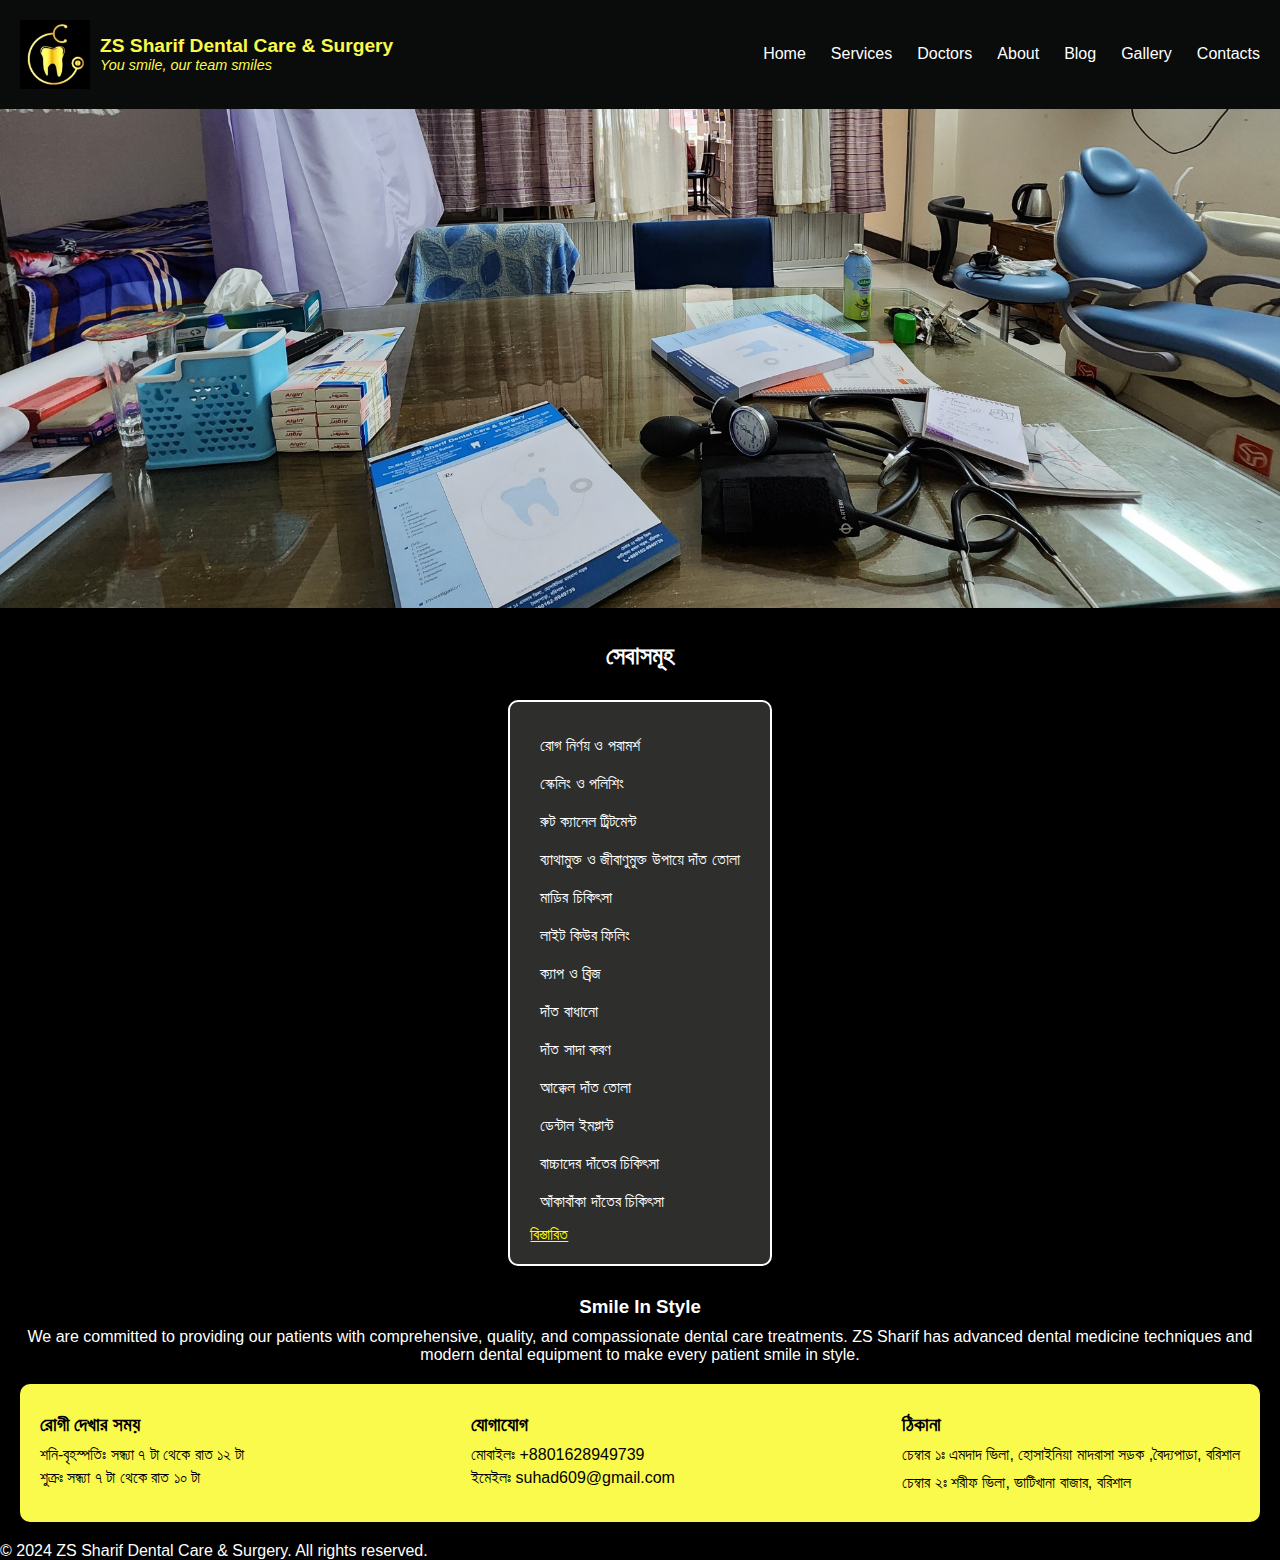
<file: index.html>
<!DOCTYPE html>
<html lang="en">

<head>
    <meta charset="UTF-8">
    <meta name="viewport" content="width=device-width, initial-scale=1.0">
    <title>ZS Sharif Dental Care & Surgery</title>
    <link rel="icon" href="image/favicon.jpg" type="image/jpeg">
    <link rel="stylesheet" href="css/index.css">
</head>

<body>
    <header>
        <nav>
            <div class="logo">
                <img src="image/logo.jpg" alt="logo">
                <div class="logo-text">
                    <h1>ZS Sharif Dental Care & Surgery</h1>
                    <p>You smile, our team smiles</p>
                </div>
            </div>

            <ul class="nav-links">
                <li><a href="index.html">Home</a></li>
                <li><a href="services.html">Services</a></li>
                <li><a href="doctors.html">Doctors</a></li>
                <li><a href="about.html">About</a></li>
                <li><a href="blog.html">Blog</a></li>
                <li><a href="gallery.html">Gallery</a></li>
                <li><a href="contacts.html">Contacts</a></li>
            </ul>
            <div class="hamburger">
                <div class="bar"></div>
                <div class="bar"></div>
                <div class="bar"></div>
            </div>
        </nav>
    </header>

    <section class="slider">
        <div class="slides">
            <div class="slide"><img src="image/image1.jpg" alt="Image 1"></div>
            <div class="slide"><img src="image/image2.jpg" alt="Image 2"></div>
            <div class="slide"><img src="image/image3.jpg" alt="Image 3"></div>
        </div>
    </section>

    <section class="content">
        <h2>সেবাসমূহ</h2>
        <ul>
            <li>রোগ নির্ণয় ও পরামর্শ</li>
            <li>স্কেলিং ও পলিশিং</li>
            <li>রুট ক্যানেল ট্রিটমেন্ট</li>
            <li>ব্যাথামুক্ত ও জীবাণুমুক্ত উপায়ে দাঁত তোলা</li>
            <li>মাড়ির চিকিৎসা</li>
            <li>লাইট কিউর ফিলিং</li>
            <li>ক্যাপ ও ব্রিজ</li>
            <li>দাঁত বাধানো</li>
            <li>দাঁত সাদা করণ</li>
            <li>আক্কেল দাঁত তোলা</li>
            <li>ডেন্টাল ইমপ্লান্ট</li>
            <li>বাচ্চাদের দাঁতের চিকিৎসা</li>
            <li>আঁকাবাঁকা দাঁতের চিকিৎসা</li>
            <a href="services.html">বিস্তারিত</a>
        </ul>

        <h3>Smile In Style</h3>
        <p>We are committed to providing our patients with comprehensive, quality, and compassionate dental care
            treatments. ZS Sharif has advanced dental medicine techniques and modern dental equipment to make every
            patient smile in style.</p>

        <div class="info-container">
            <div class="opening-hours">
                <h3>রোগী দেখার সময়</h3>
                <p>শনি-বৃহস্পতিঃ সন্ধ্যা ৭ টা থেকে রাত ১২ টা</p>
                <p>শুক্রঃ সন্ধ্যা ৭ টা থেকে রাত ১০ টা</p>
            </div>

            <div class="contact-info">
                <h3>যোগাযোগ</h3>
                <p>মোবাইলঃ +8801628949739</p>
                <p>ইমেইলঃ suhad609@gmail.com</p>
            </div>

            <div>
                <h3>ঠিকানা</h3>
                <p>চেম্বার ১ঃ এমদাদ ভিলা, হোসাইনিয়া মাদরাসা সড়ক ,বৈদ্যপাড়া, বরিশাল</p>
                <p>চেম্বার ২ঃ শরীফ ভিলা, ভাটিখানা বাজার, বরিশাল</p>
            </div>
        </div>
    </section>

    <footer>
        <p>&copy; 2024 ZS Sharif Dental Care & Surgery. All rights reserved.</p>
    </footer>

    <script src="index.js"></script>
</body>

</html>
</file>
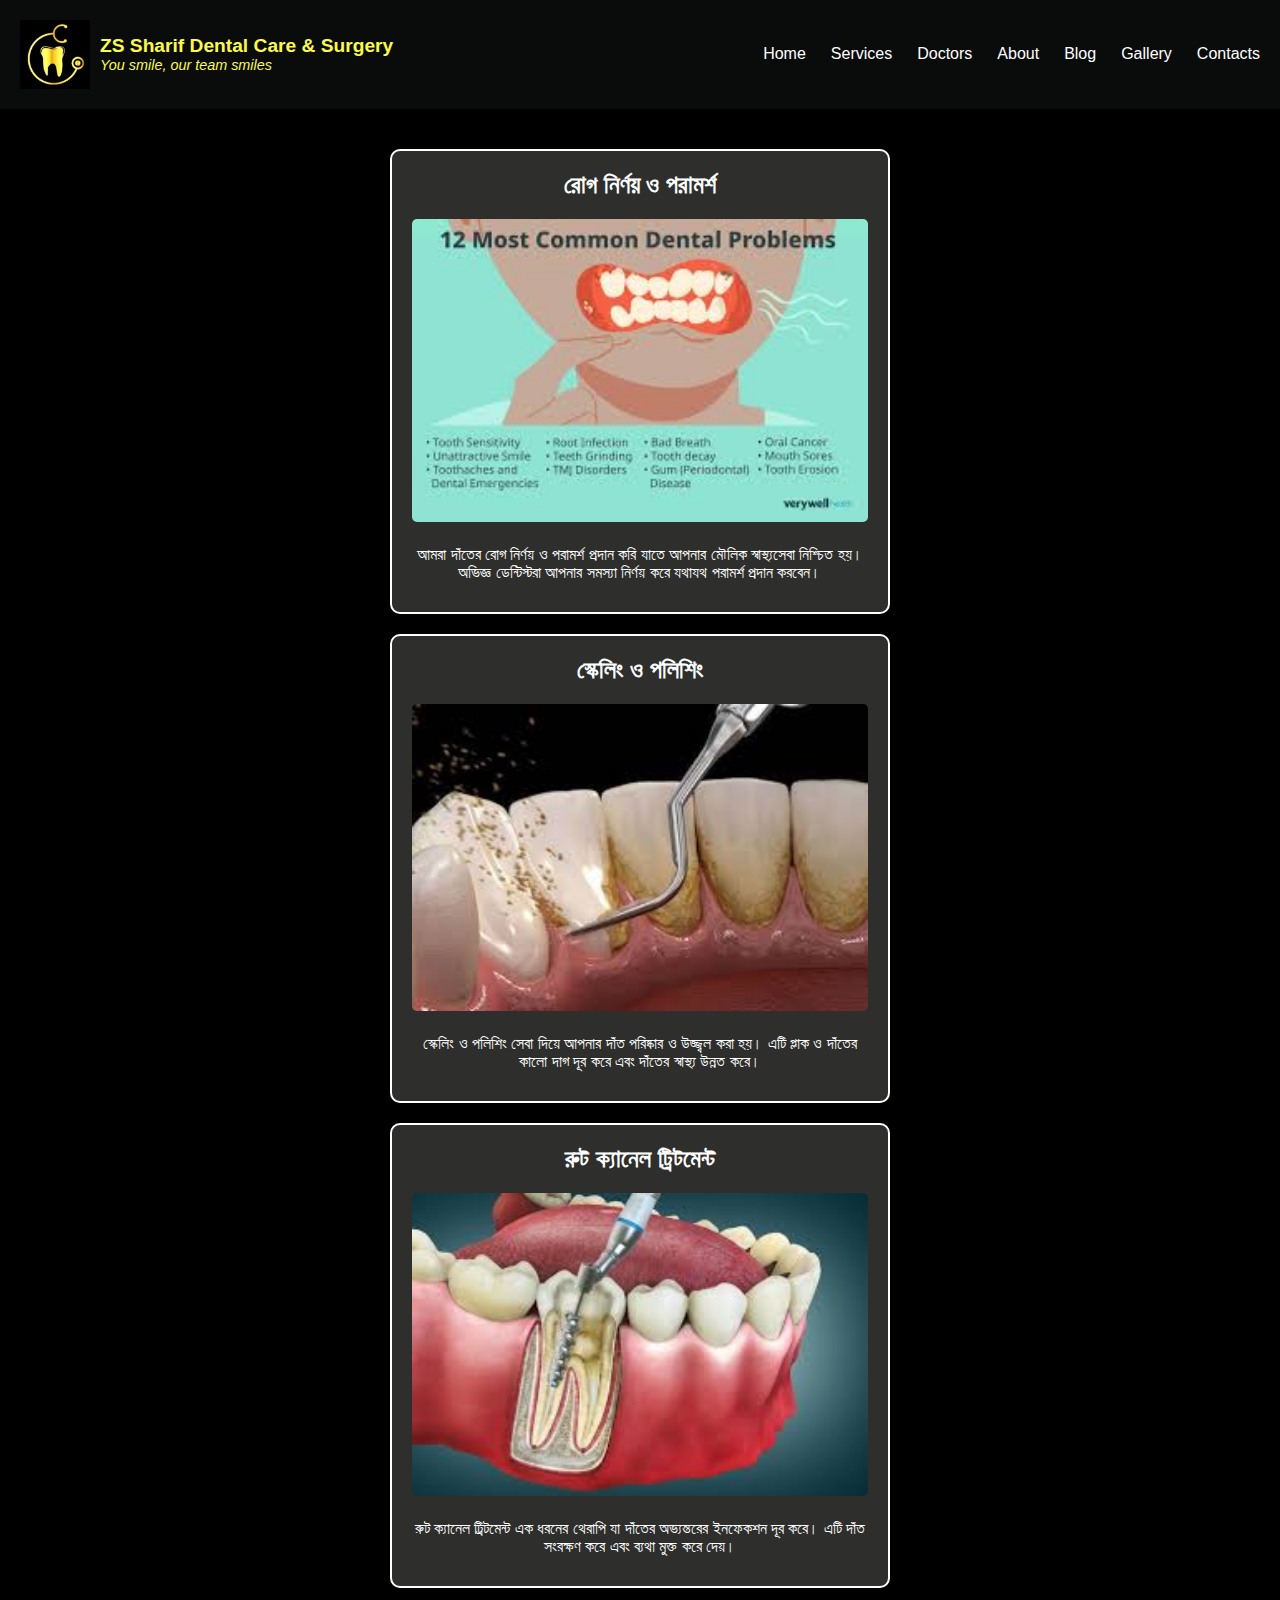
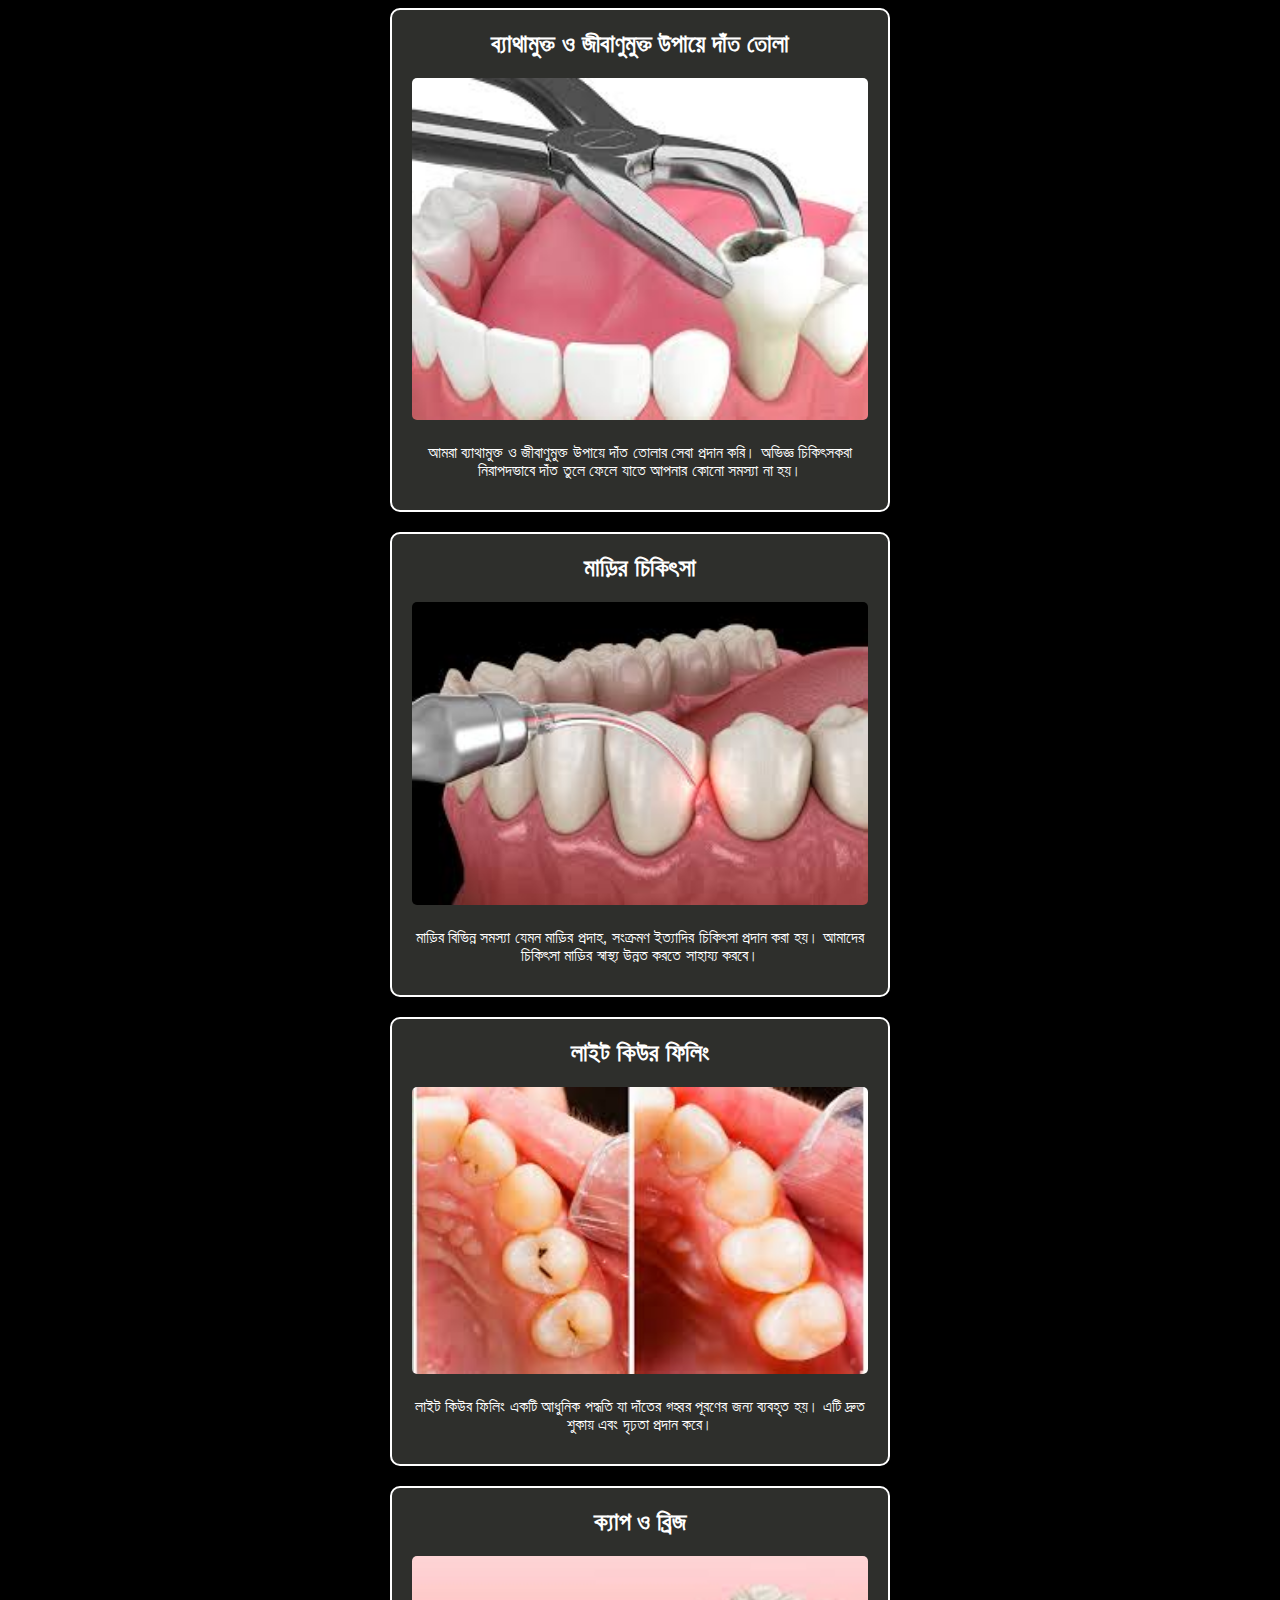
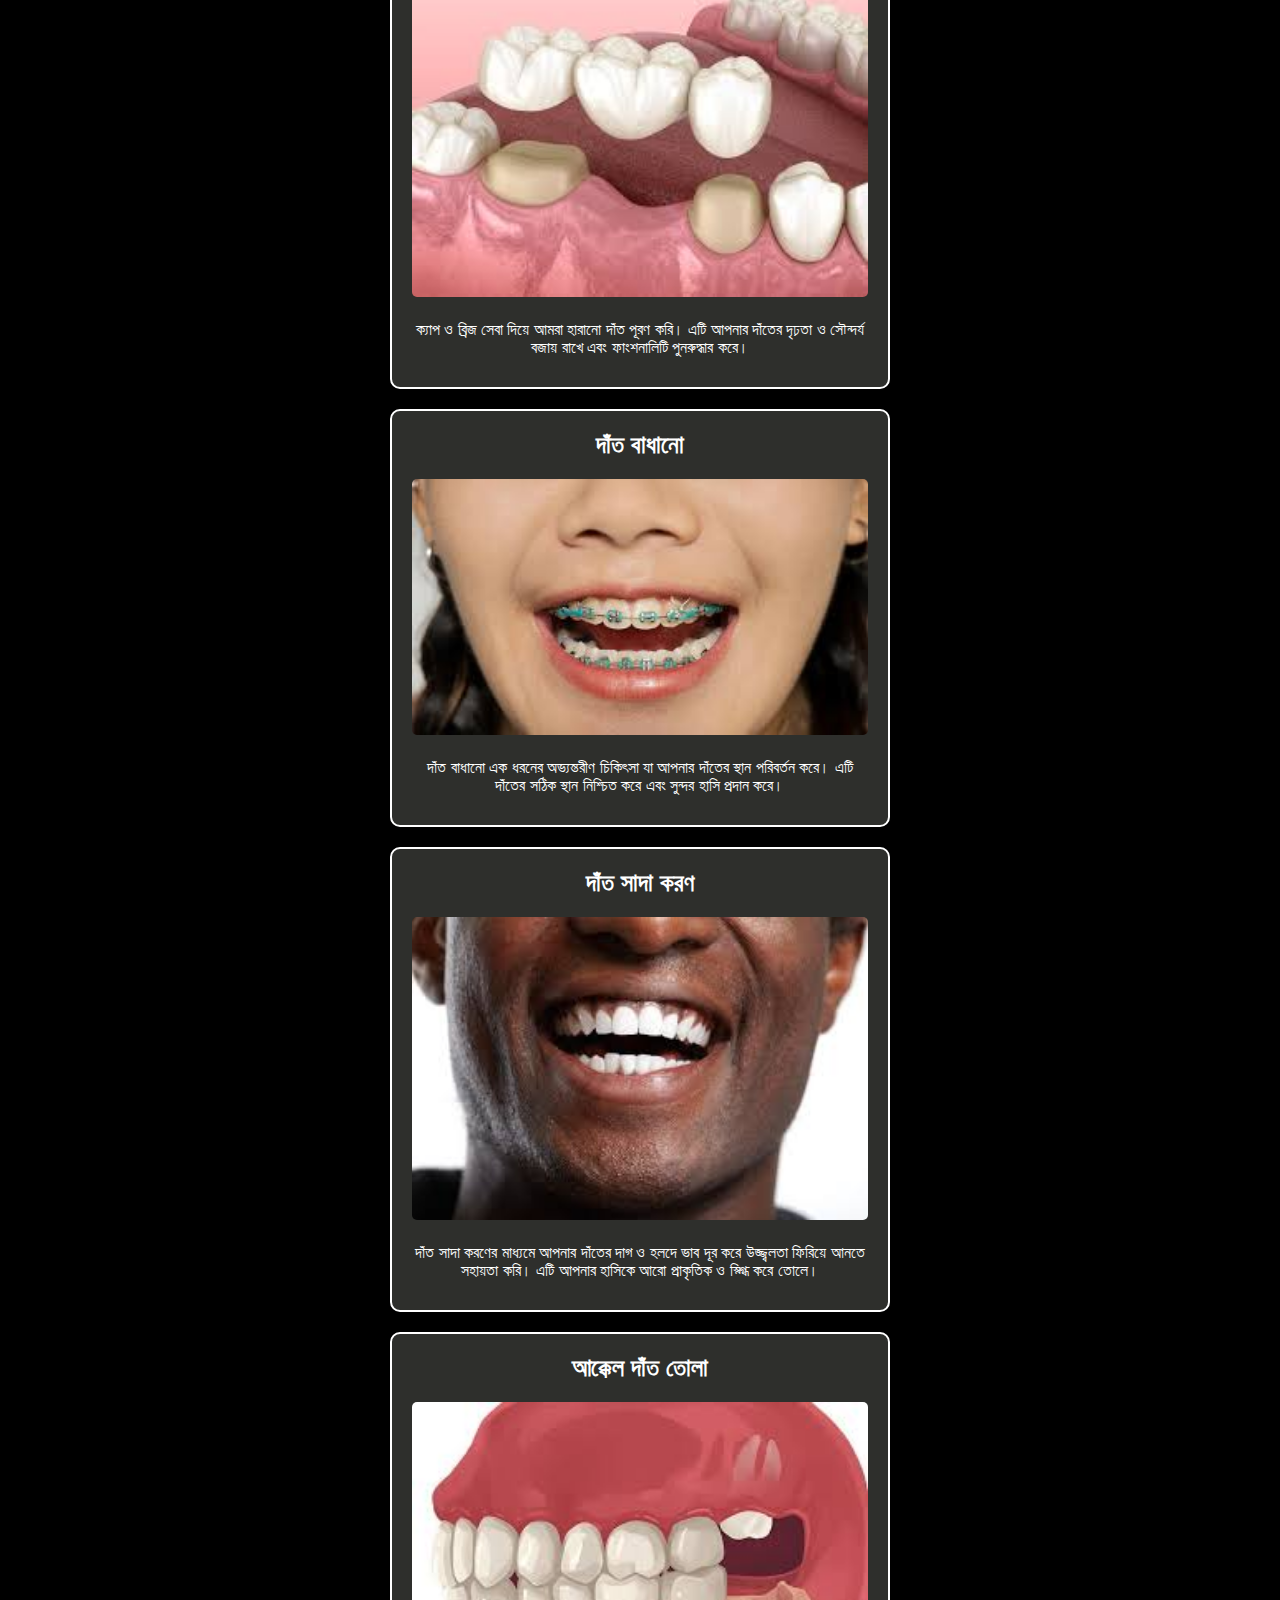
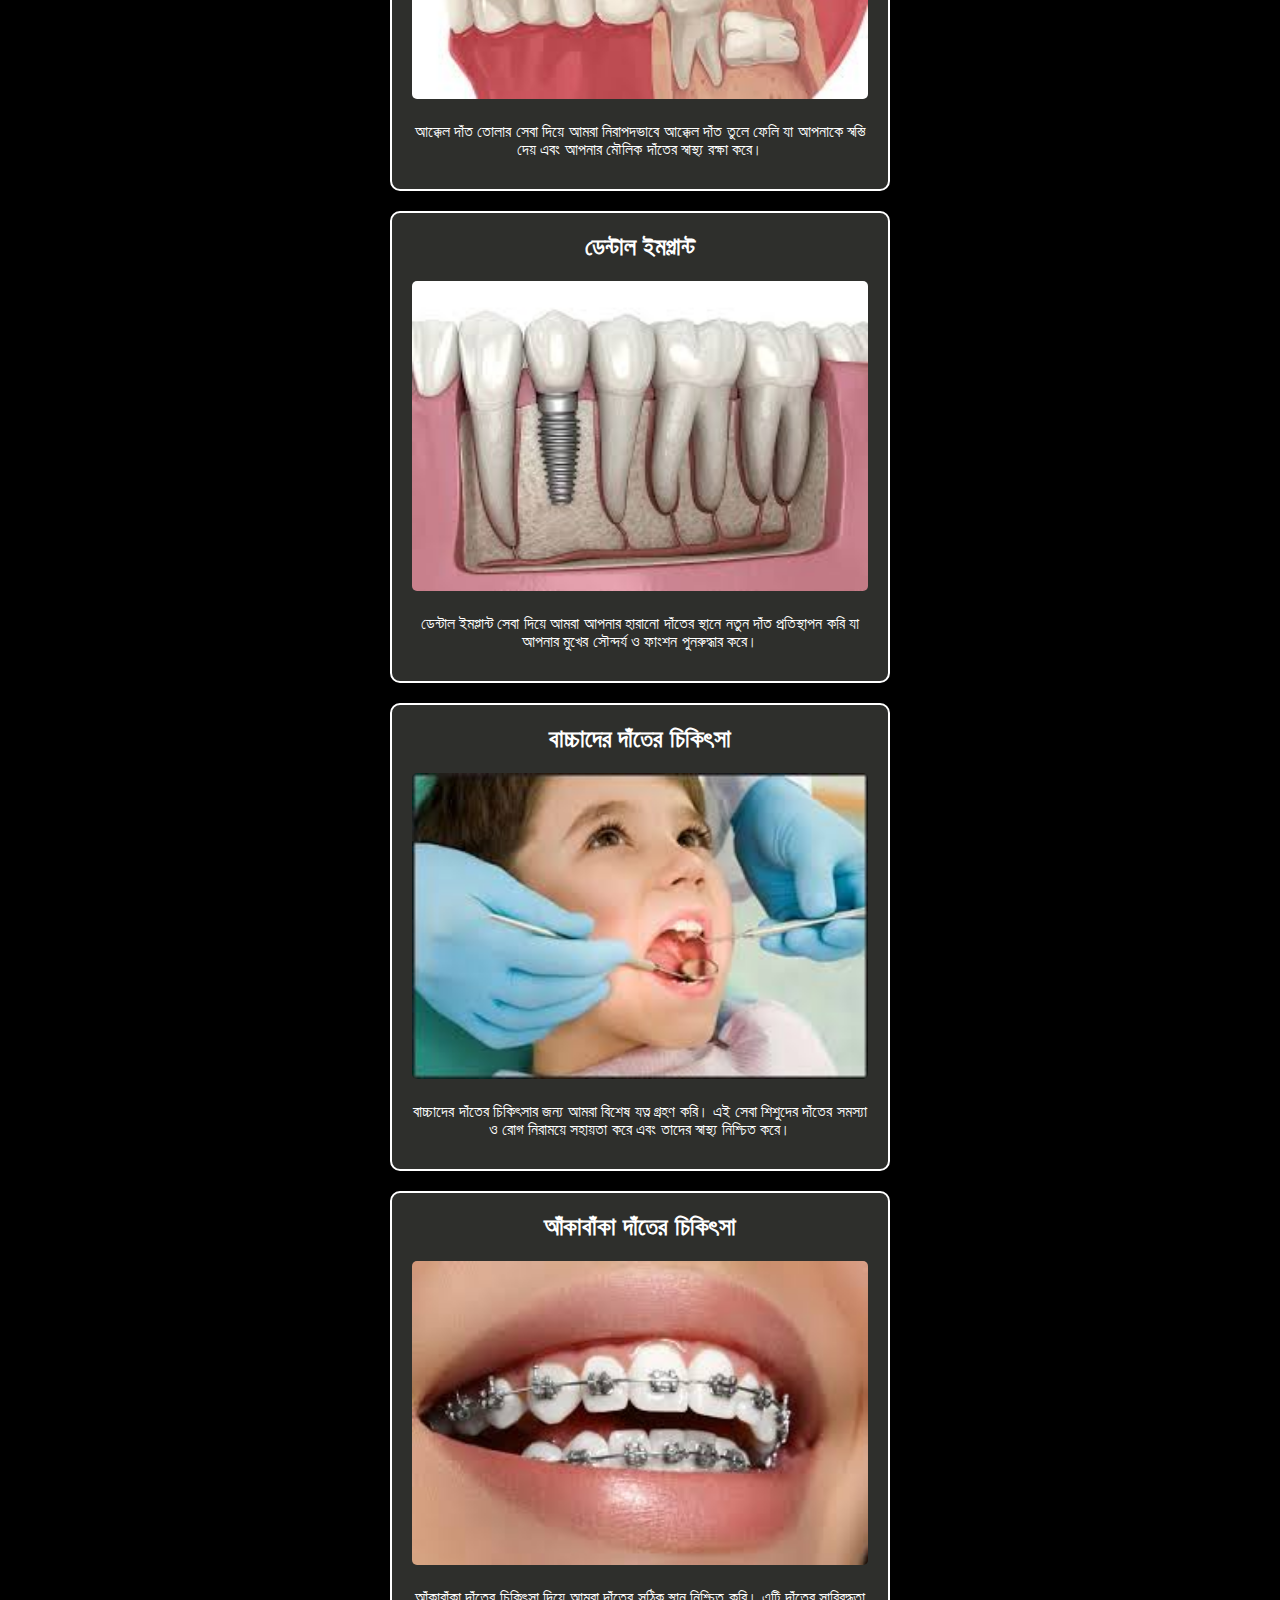
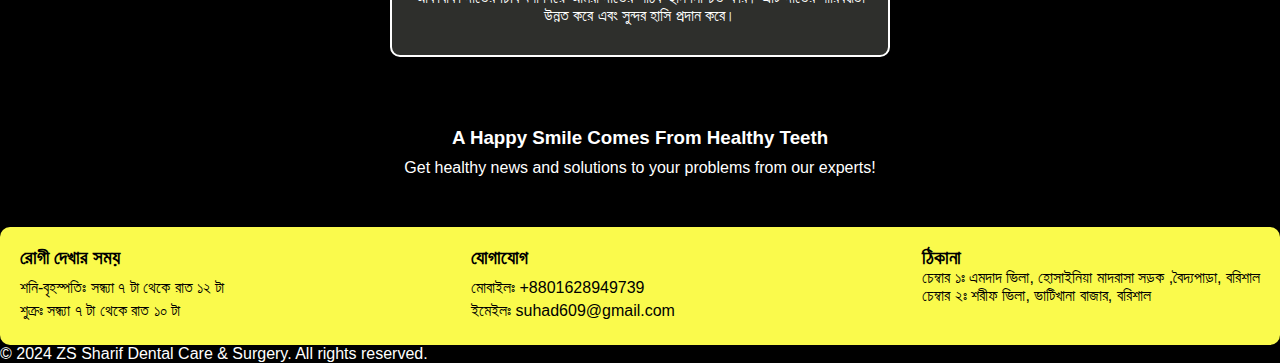
<file: services.html>
<!DOCTYPE html>
<html lang="en">

<head>
    <meta charset="UTF-8">
    <meta name="viewport" content="width=device-width, initial-scale=1.0">
    <title>Our Services</title>
    <link rel="stylesheet" href="css/index.css">
    <link rel="stylesheet" href="css/services.css">
    <link rel="icon" href="image/favicon.jpg" type="image/jpeg">

</head>

<body>
    <header>
        <nav>
            <div class="logo">
                <img src="image/logo.jpg" alt="Company Logo">
                <div class="logo-text">
                    <h1>ZS Sharif Dental Care & Surgery</h1>
                    <p>You smile, our team smiles</p>
                </div>
            </div>
            <ul class="nav-links">
                <li><a href="index.html">Home</a></li>
                <li><a href="services.html">Services</a></li>
                <li><a href="doctors.html">Doctors</a></li>
                <li><a href="about.html">About</a></li>
                <li><a href="blog.html">Blog</a></li>
                <li><a href="gallery.html">Gallery</a></li>
                <li><a href="contacts.html">Contacts</a></li>
            </ul>
            <div class="hamburger">
                <div class="bar"></div>
                <div class="bar"></div>
                <div class="bar"></div>
            </div>
        </nav>
    </header>

    <main>
        <section class="services">
            <div class="service">
                <h2>রোগ নির্ণয় ও পরামর্শ</h2>
                <img src="image/service1.jpeg" alt="Service Image 1">
                <p>আমরা দাঁতের রোগ নির্ণয় ও পরামর্শ প্রদান করি যাতে আপনার মৌলিক স্বাস্থ্যসেবা নিশ্চিত হয়। অভিজ্ঞ
                    ডেন্টিস্টরা আপনার সমস্যা নির্ণয় করে যথাযথ পরামর্শ প্রদান করবেন।</p>
            </div>
            <div class="service">
                <h2>স্কেলিং ও পলিশিং</h2>
                <img src="image/service2.jpeg" alt="Service Image 2">
                <p>স্কেলিং ও পলিশিং সেবা দিয়ে আপনার দাঁত পরিষ্কার ও উজ্জ্বল করা হয়। এটি প্লাক ও দাঁতের কালো দাগ দূর করে
                    এবং দাঁতের স্বাস্থ্য উন্নত করে।</p>
            </div>
            <div class="service">
                <h2>রুট ক্যানেল ট্রিটমেন্ট</h2>
                <img src="image/service3.jpeg" alt="Service Image 3">
                <p>রুট ক্যানেল ট্রিটমেন্ট এক ধরনের থেরাপি যা দাঁতের অভ্যন্তরের ইনফেকশন দূর করে। এটি দাঁত সংরক্ষণ করে এবং
                    ব্যথা মুক্ত করে দেয়।</p>
            </div>
            <div class="service">
                <h2>ব্যাথামুক্ত ও জীবাণুমুক্ত উপায়ে দাঁত তোলা</h2>
                <img src="image/service4.jpeg" alt="Service Image 4">
                <p>আমরা ব্যাথামুক্ত ও জীবাণুমুক্ত উপায়ে দাঁত তোলার সেবা প্রদান করি। অভিজ্ঞ চিকিৎসকরা নিরাপদভাবে দাঁত
                    তুলে ফেলে যাতে আপনার কোনো সমস্যা না হয়।</p>
            </div>
            <div class="service">
                <h2>মাড়ির চিকিৎসা</h2>
                <img src="image/service5.jpeg" alt="Service Image 5">
                <p>মাড়ির বিভিন্ন সমস্যা যেমন মাড়ির প্রদাহ, সংক্রমণ ইত্যাদির চিকিৎসা প্রদান করা হয়। আমাদের চিকিৎসা মাড়ির
                    স্বাস্থ্য উন্নত করতে সাহায্য করবে।</p>
            </div>
            <div class="service">
                <h2>লাইট কিউর ফিলিং</h2>
                <img src="image/service6.jpeg" alt="Service Image 6">
                <p>লাইট কিউর ফিলিং একটি আধুনিক পদ্ধতি যা দাঁতের গহ্বর পূরণের জন্য ব্যবহৃত হয়। এটি দ্রুত শুকায় এবং দৃঢ়তা
                    প্রদান করে।</p>
            </div>
            <div class="service">
                <h2>ক্যাপ ও ব্রিজ</h2>
                <img src="image/service7.jpeg" alt="Service Image 7">
                <p>ক্যাপ ও ব্রিজ সেবা দিয়ে আমরা হারানো দাঁত পূরণ করি। এটি আপনার দাঁতের দৃঢ়তা ও সৌন্দর্য বজায় রাখে এবং
                    ফাংশনালিটি পুনরুদ্ধার করে।</p>
            </div>
            <div class="service">
                <h2>দাঁত বাধানো</h2>
                <img src="image/service8.jpeg" alt="Service Image 8">
                <p>দাঁত বাধানো এক ধরনের অভ্যন্তরীণ চিকিৎসা যা আপনার দাঁতের স্থান পরিবর্তন করে। এটি দাঁতের সঠিক স্থান
                    নিশ্চিত করে এবং সুন্দর হাসি প্রদান করে।</p>
            </div>
            <div class="service">
                <h2>দাঁত সাদা করণ</h2>
                <img src="image/service9.jpeg" alt="Service Image 9">
                <p>দাঁত সাদা করণের মাধ্যমে আপনার দাঁতের দাগ ও হলদে ভাব দূর করে উজ্জ্বলতা ফিরিয়ে আনতে সহায়তা করি। এটি
                    আপনার হাসিকে আরো প্রাকৃতিক ও স্নিগ্ধ করে তোলে।</p>
            </div>
            <div class="service">
                <h2>আক্কেল দাঁত তোলা</h2>
                <img src="image/service10.jpeg" alt="Service Image 10">
                <p>আক্কেল দাঁত তোলার সেবা দিয়ে আমরা নিরাপদভাবে আক্কেল দাঁত তুলে ফেলি যা আপনাকে স্বস্তি দেয় এবং আপনার
                    মৌলিক দাঁতের স্বাস্থ্য রক্ষা করে।</p>
            </div>
            <div class="service">
                <h2>ডেন্টাল ইমপ্লান্ট</h2>
                <img src="image/service11.jpeg" alt="Service Image 11">
                <p>ডেন্টাল ইমপ্লান্ট সেবা দিয়ে আমরা আপনার হারানো দাঁতের স্থানে নতুন দাঁত প্রতিস্থাপন করি যা আপনার মুখের
                    সৌন্দর্য ও ফাংশন পুনরুদ্ধার করে।</p>
            </div>
            <div class="service">
                <h2>বাচ্চাদের দাঁতের চিকিৎসা</h2>
                <img src="image/service12.jpeg" alt="Service Image 12">
                <p>বাচ্চাদের দাঁতের চিকিৎসার জন্য আমরা বিশেষ যত্ন গ্রহণ করি। এই সেবা শিশুদের দাঁতের সমস্যা ও রোগ নিরাময়ে
                    সহায়তা করে এবং তাদের স্বাস্থ্য নিশ্চিত করে।</p>
            </div>
            <div class="service">
                <h2>আঁকাবাঁকা দাঁতের চিকিৎসা</h2>
                <img src="image/service13.jpeg" alt="Service Image 13">
                <p>আঁকাবাঁকা দাঁতের চিকিৎসা দিয়ে আমরা দাঁতের সঠিক স্থান নিশ্চিত করি। এটি দাঁতের সারিবদ্ধতা উন্নত করে এবং
                    সুন্দর হাসি প্রদান করে।</p>
            </div>
        </section>
        <div class="content">
            <h3>A Happy Smile Comes From Healthy Teeth</h3>
            <p> Get healthy news and solutions to your problems from our experts!</p>
        </div>

        <div class="info-container">
            <div class="opening-hours">
                <h3>রোগী দেখার সময়</h3>
                <p>শনি-বৃহস্পতিঃ সন্ধ্যা ৭ টা থেকে রাত ১২ টা</p>
                <p>শুক্রঃ সন্ধ্যা ৭ টা থেকে রাত ১০ টা</p>
            </div>

            <div class="contact-info">
                <h3>যোগাযোগ</h3>
                <p>মোবাইলঃ +8801628949739</p>
                <p>ইমেইলঃ suhad609@gmail.com</p>
            </div>

            <div>
                <h3>ঠিকানা</h3>
                <p>চেম্বার ১ঃ এমদাদ ভিলা, হোসাইনিয়া মাদরাসা সড়ক ,বৈদ্যপাড়া, বরিশাল</p>
                <p>চেম্বার ২ঃ শরীফ ভিলা, ভাটিখানা বাজার, বরিশাল</p>
            </div>
        </div>
    </main>

    <footer>
        <p>&copy; 2024 ZS Sharif Dental Care & Surgery. All rights reserved.</p>
    </footer>

    <script src="index.js"></script>
</body>

</html>
</file>
<file: css/index.css>
* {
  margin: 0;
  padding: 0;
  box-sizing: border-box;
}

body {
  background-color: black;
  color: white;
  font-family: Arial, sans-serif;
}

header {
  background-color: #0a0b0b;
  padding: 20px;
}

nav {
  display: flex;
  justify-content: space-between;
  align-items: center;
}

.logo {
  display: flex;
  align-items: center;
  flex-direction: row; 
}

.logo img {
  max-width: 70px; 
  height: auto;
  margin-right: 10px;
}

.logo-text {
  color: rgb(250, 250, 76);
}

.logo-text h1 {
  font-size: 1.2em;
}

.logo-text p {
  font-size: 0.9em;
  font-style: italic;
}

.nav-links {
  list-style: none;
  display: flex;
}

.nav-links li {
  margin-left: 25px;
}

.nav-links li a:hover {
  color: yellow;
  font-size: 1.1em;
}

.nav-links a {
  color: white;
  text-decoration: none;
  font-size: 1em;
}

.hamburger {
  display: none;
  flex-direction: column;
  cursor: pointer;
}

.hamburger .bar {
  width: 25px;
  height: 3px;
  background-color: white;
  margin: 4px 0;
}

.close-icon {
  display: none;
  font-size: 1.5em;
  cursor: pointer;
  color: white;
  position: absolute;
  top: 20px;
  right: 20px;
}

.slider {
  position: relative;
  width: 100%;
  overflow: hidden;
}

.slides {
  display: flex;
  transition: transform 1s ease;
  transform: translateX(100%);
}

.slide {
  min-width: 100%;
}

.slide img {
  width: 100%;
  height: auto;
}

.content {
  padding: 20px;
  text-align: center;
}

.content h2,
.content h3,
.content p,
.content ul {
  margin: 10px 0;
}

.content ul {
  margin: 20px auto;
  padding: 20px;
  list-style: none;
  background-color: #2e2f2c;
  border: 2px solid #fff;
  border-radius: 10px;
  display: inline-block;
  text-align: left;
}

.content ul a {
  color: yellow;
}

.content ul li {
  margin: 10px 0;
  padding: 5px 10px;
}

.info-container {
  display: flex;
  justify-content: space-between;
  background-color: rgb(250, 250, 76);
  padding: 20px;
  margin-top: 20px;
  border-radius: 10px;
}

.info-container h3,
.info-container p {
  color: black;
}

.opening-hours,
.contact-info {
  flex: 1;
}

.opening-hours h3,
.contact-info h3 {
  margin-bottom: 10px;
}

.opening-hours p,
.contact-info p {
  margin: 5px 0;
}

@media (max-width: 768px) {
  .nav-links {
    display: none;
    flex-direction: column;
    width: 100%;
    background-color: #090a0a;
    position: absolute;
    top: 60px;
    left: 0;
    z-index: 1000;
  }

  .nav-links li {
    text-align: center;
    padding: 10px 0;
  }

  .nav-links.active {
    display: flex;
  }

  .hamburger {
    display: flex;
  }

  .logo {
    flex-direction: row;
    align-items: center;
  }

  .logo img {
    max-width: 50px; 
  }

  .logo-text {
    margin-top: 0;
  }

  .logo-text h1 {
    font-size: 1em;
  }

  .logo-text p {
    font-size: 0.8em;
  }

  .info-container {
    flex-direction: column;
    align-items: flex-start;
    text-align: left;
  }

  .opening-hours,
  .contact-info {
    margin-bottom: 20px;
  }
}

.info-container {
  display: flex;
  justify-content: space-between;
  background-color: rgb(250, 250, 76);
  padding: 20px;
  margin-top: 20px;
  border-radius: 10px;
  text-align: left;
}

.info-container h3,
.info-container p {
  color: black;
  text-align: left;
}

.opening-hours,
.contact-info {
  flex: 1;
  text-align: left;
}

.opening-hours h3,
.contact-info h3 {
  margin-bottom: 10px;
  text-align: left;
}

.opening-hours p,
.contact-info p {
  margin: 5px 0;
  text-align: left;
}

@media (max-width: 768px) {
  .info-container {
    flex-direction: column;
    align-items: flex-start;
    text-align: left;
  }

  .opening-hours,
  .contact-info {
    margin-bottom: 20px;
    text-align: left;
  }
}
</file>
<file: css/services.css>
.services {
    padding: 20px;
    text-align: center;
}

.service {
    background-color: #2e2f2c;
    border: 2px solid #fff;
    border-radius: 10px;
    padding: 20px;
    margin: 20px auto;
    max-width: 500px;
}

.service h2 {
    font-size: 1.5em;
    margin-bottom: 10px;
}

.service img {
    width: 100%;
    height: auto;
    border-radius: 5px;
    margin: 10px 0;
}

.service p {
    font-size: 1em;
    margin: 10px 0;
}

@media (max-width: 768px) {
    .service {
        width: 90%;
        margin: 10px auto;
    }
}
</file>
